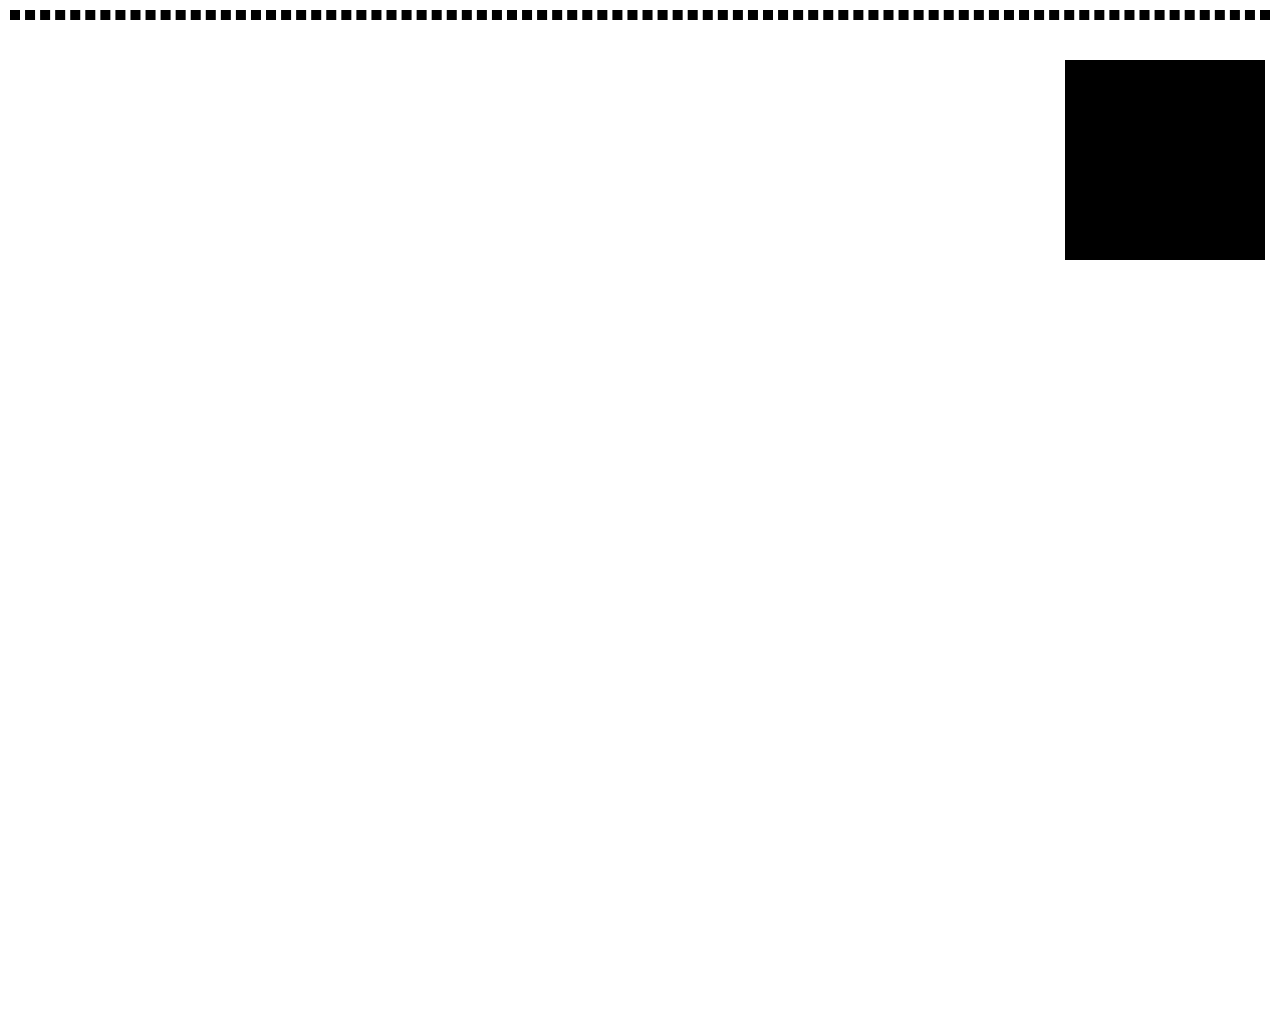
<file: positioning/index.html>
<!DOCTYPE html>
<html lang="en">
<head>
    <meta charset="UTF-8">
    <meta name="viewport" content="width=device-width, initial-scale=1.0">
    <title>Position</title>
    <style>
        *{
            margin:0;
            padding:0;
            box-sizing: border-box;
            font-family: roboto;
        }
        body{
            height:1000px;

        }

        #box{
            max-width: 100%;
            height: auto;
            margin:10px;
            border: 5px dashed;


        }
        
        #square{
            background-color: black;
            width: 200px;
            height: 200px;
            margin:10px;
            position: fixed;
            top:50px;
            right: 5px;

        }

    </style>
</head>
<body>
    <div id="box"></div>
    <div id="square"></div>
</body>
</html>
</file>
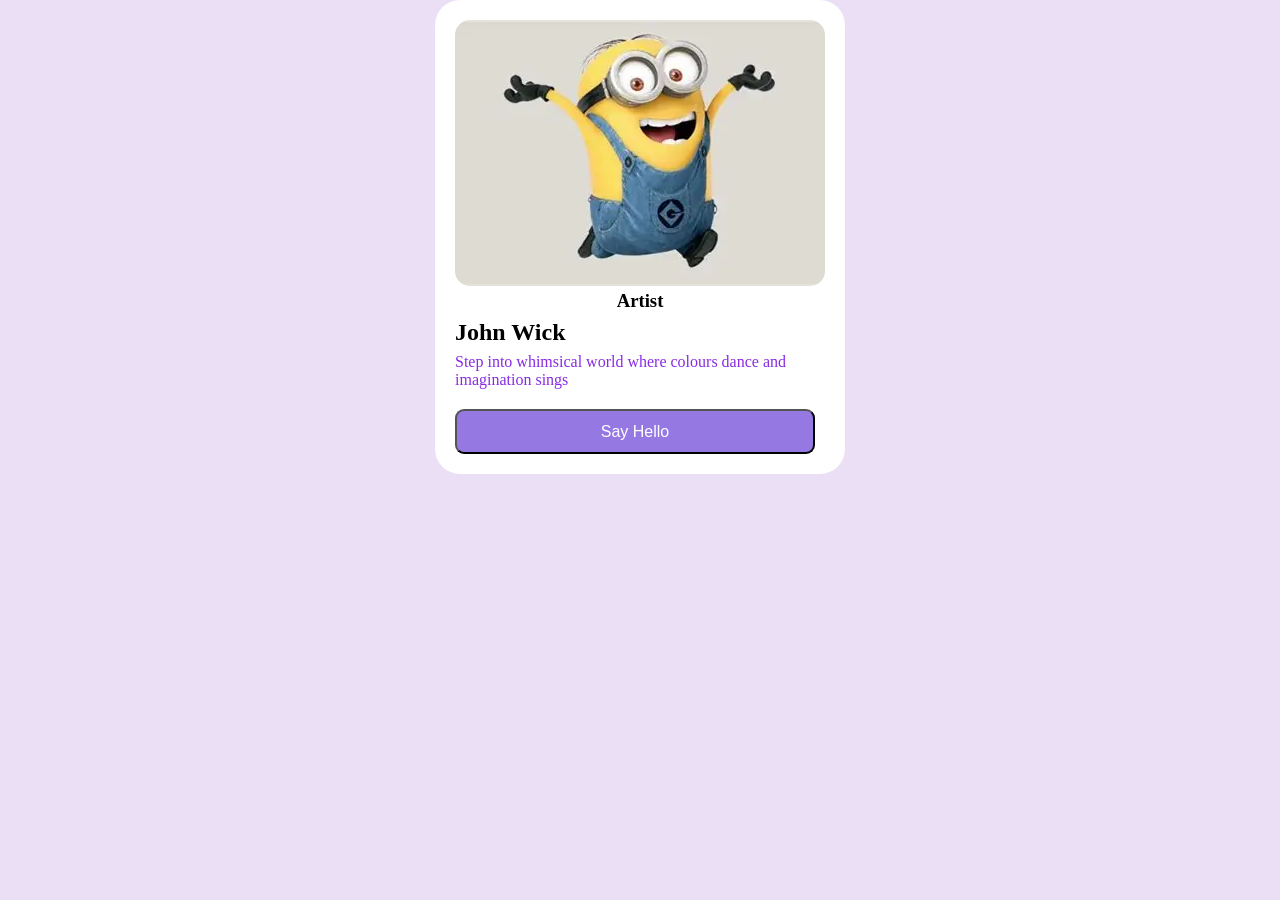
<file: task1/index.html>
<!DOCTYPE html>
<html lang="en">
<head>
    <meta charset="UTF-8">
    <meta name="viewport" content="width=device-width, initial-scale=1.0">
    <title>Profile Card</title>
    <style>
        *{
            padding: 0;
            margin: 0;
            
        }
    </style>
    
</head>
<body style="background-color: rgb(234, 223, 244); display: flex; justify-content: center;">
    <div style=" width: 370px; padding: 20px; background-color: white; border-radius: 25px; font-family: roboto;">
        <img src="bob.jpg"alt="image" style=" border-radius: 15px;">


        <h3 style="text-align: center;">Artist</h3>
        <h2 style="padding: 0; margin: 7px 0;">John Wick</h2>
        <p style="color: blueviolet; margin-bottom: 20px;">Step into whimsical world where colours dance and imagination sings</p>
        <button style="height: 45px; width: 360px;border-radius: 9px; background-color: rgb(150, 120, 227); color: white; font-size: 16px;">Say Hello</button>
    </div>
</body>
</html>
</file>
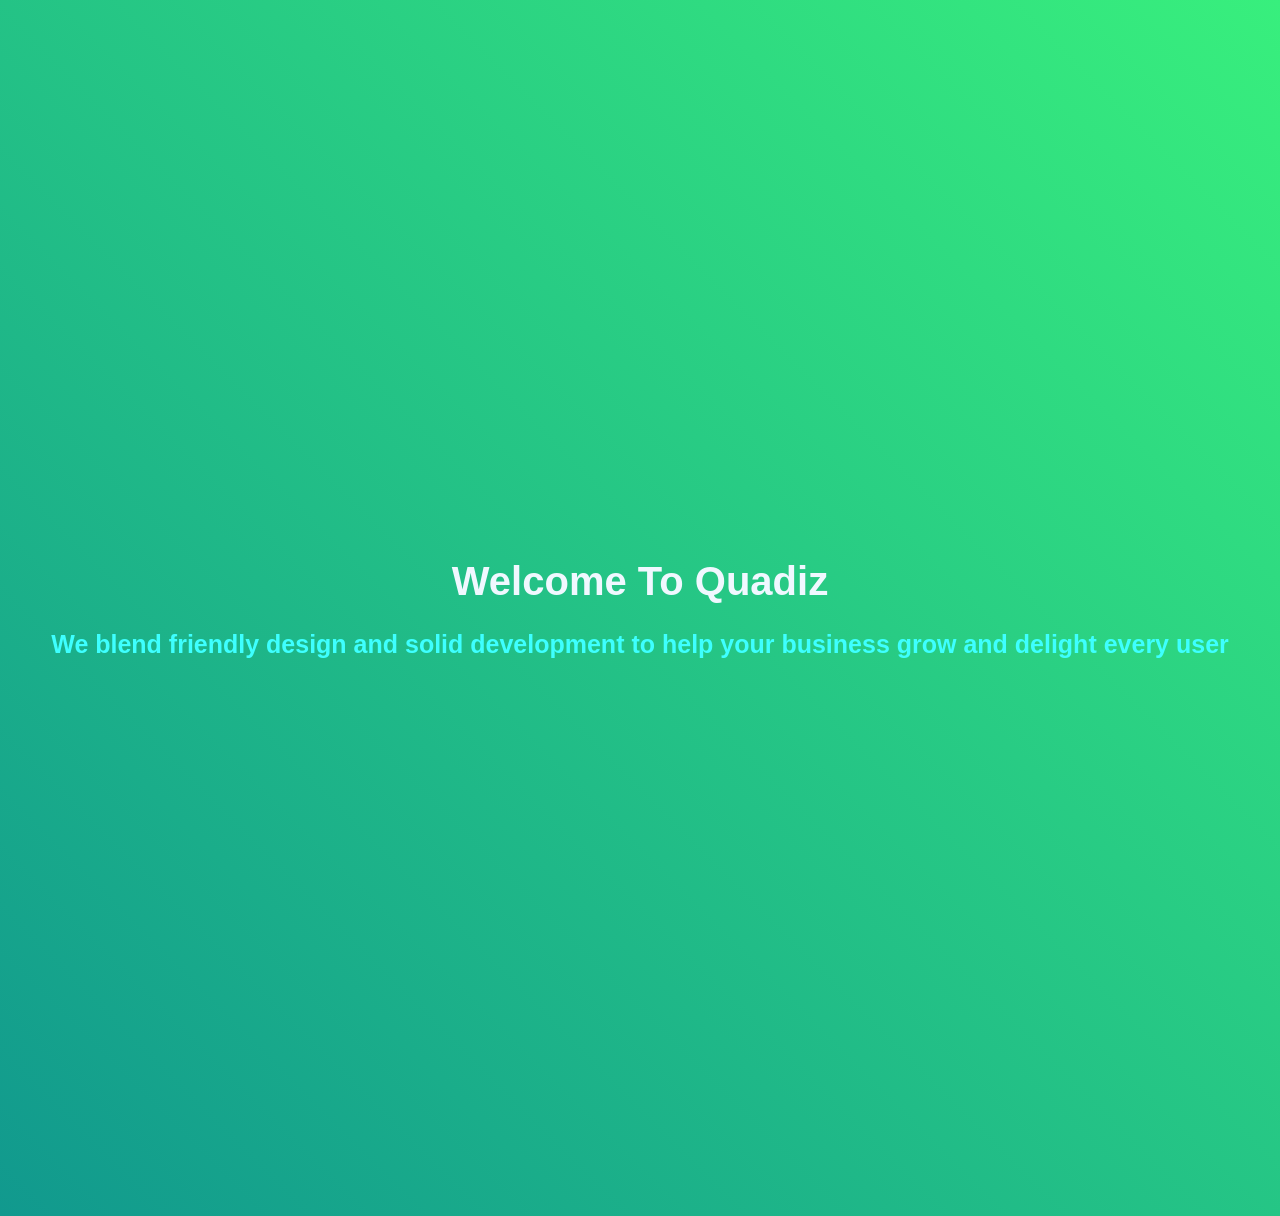
<file: task3/index.html>
<!DOCTYPE html>
<html lang="en">
<head>
    <meta charset="UTF-8">
    <meta name="viewport" content="width=device-width, initial-scale=1.0">
    <title>Banner</title>
    <link rel="stylesheet" type="text/css" href="style.css">
</head>
<body>
    <div>
        <h1>Welcome To Quadiz</h1>
        <h3>We blend friendly design and solid development to help your business grow and delight every user</h3>
    </div>
</body>
</html>
</file>
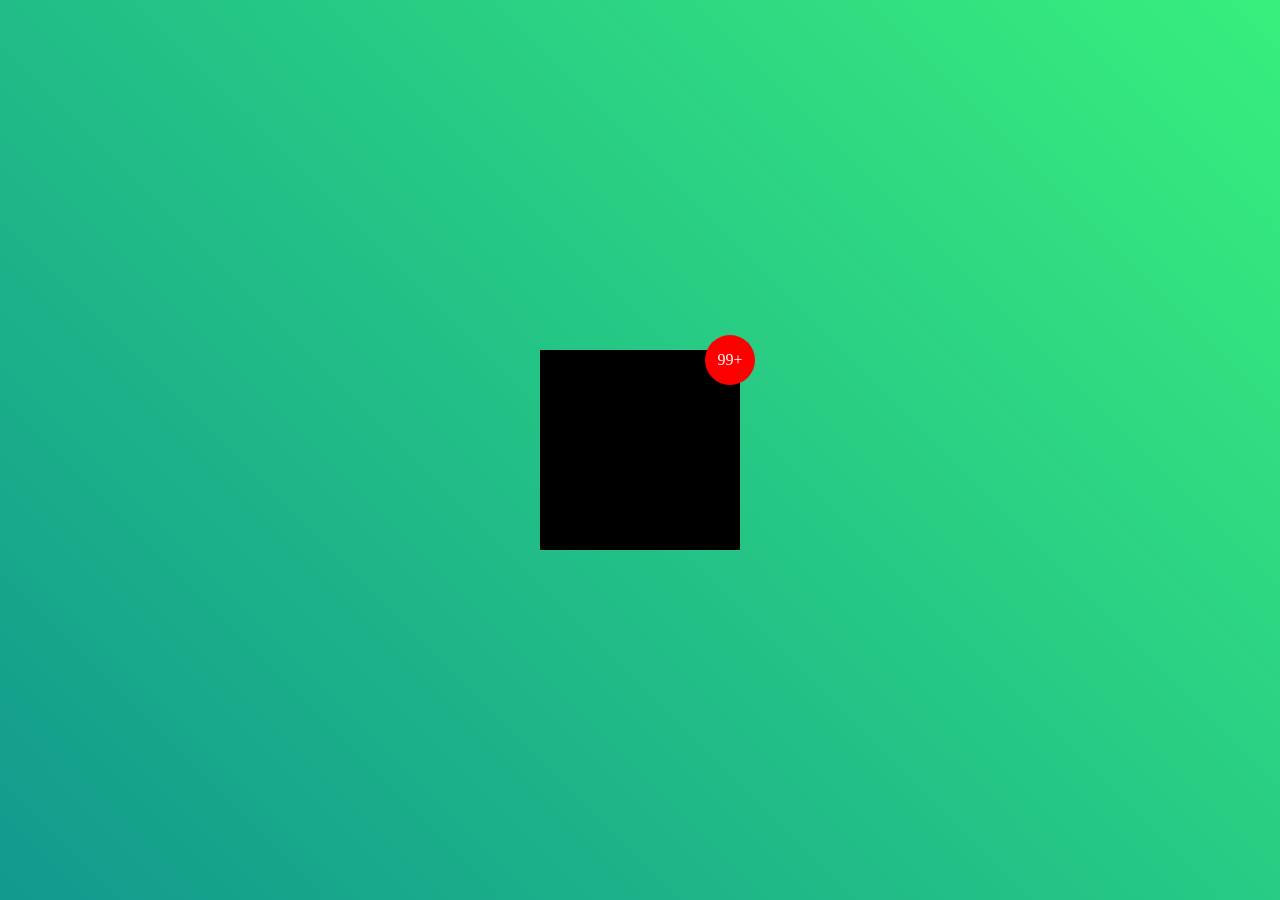
<file: task4/index.html>
<!DOCTYPE html>
<html lang="en">
<head>
    <meta charset="UTF-8">
    <meta name="viewport" content="width=device-width, initial-scale=1.0">
    <title>Positioning Elements</title>

    <style>
        *{
            margin:0;
            padding:0;
            box-sizing: border-box;
    
        }
        body{
            display: flex;
            height: 100vh;
            width: 100vw;
            justify-content: center;
            align-items: center;
            background-image: linear-gradient(45deg,#11998e,#38ef7d)
            
        }
        #square{
            background-color: black;
            width: 200px;
            height: 200px;
            margin:10px;
            position: sticky;
            top: 100px;

        }
        #circle{
            background-color: red;
            width: 50px;
            height:50px;
            color:white;
            padding: 10px;
            display: flex;
            justify-content: center;
            align-items: center;
            border-radius: 100%;
            top: -15px;
            right: -15px;
            position: absolute;


        }
        
    </style>

</head>
<body>
    <div id="square">
    <div id="circle">99+</div>
        
    </div>
</body>
</html>
</file>
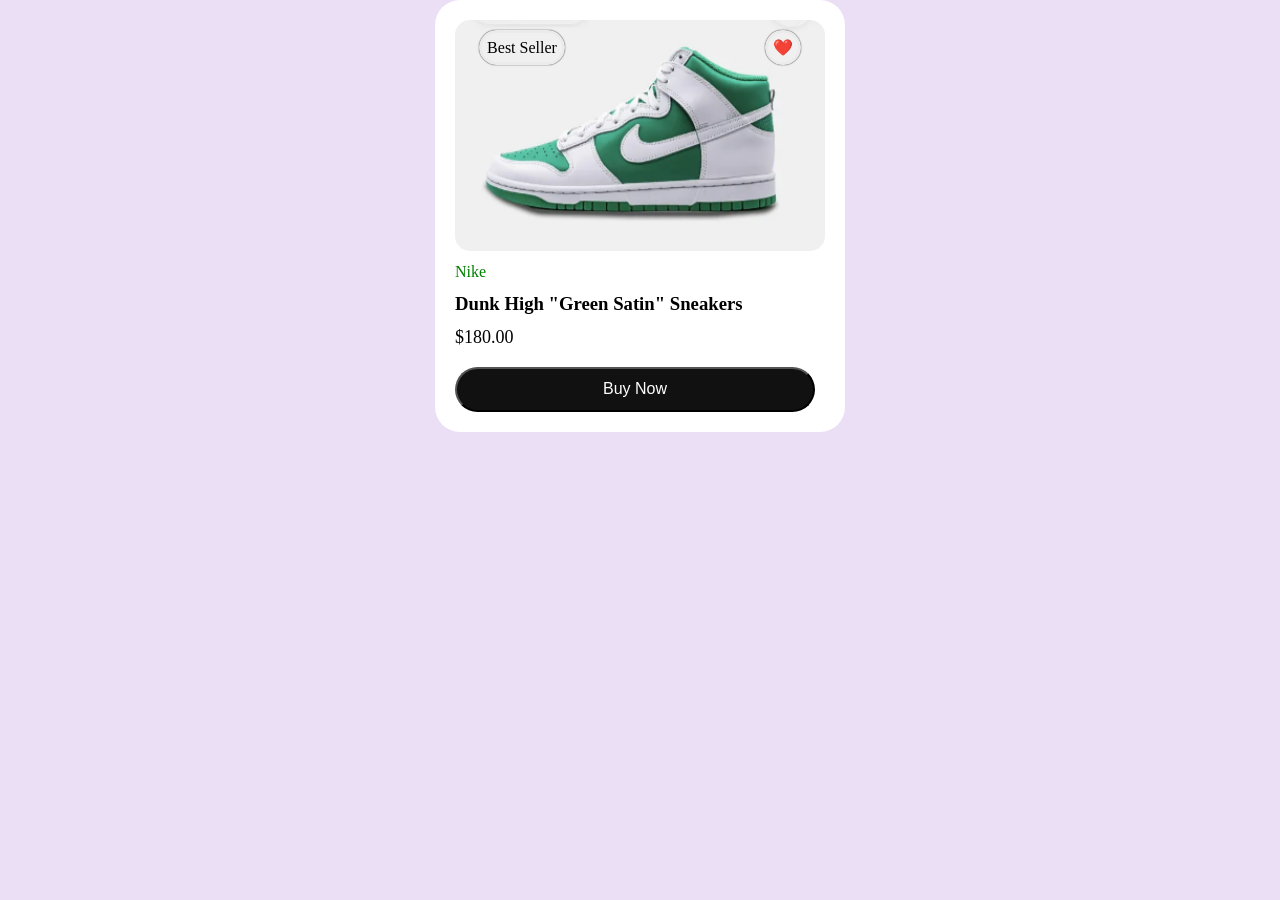
<file: task6/index.html>
<!DOCTYPE html>
<html lang="en">

<head>
    <meta charset="UTF-8">
    <meta name="viewport" content="width=device-width, initial-scale=1.0">
    <title>Another Profile Card</title>
    <style>
        * {
            padding: 0;
            margin: 0;

        }

        body {
            background-color: rgb(234, 223, 244);
            display: flex;
            justify-content: center;
        }


        .shoe {
            width: 370px;
            padding: 20px;
            background-color: white;
            border-radius: 25px;
            font-family: roboto;
            display: flex;
            flex-direction: column;
            gap: 12px;
            position: relative;


        }
        .p1{
            color: green;
        }

        .top{

            width: 370px;
            display: flex;
            flex-direction: row;
            justify-content: center;
            position: absolute;
            top: 30px;
            gap: 200px;
        }
        .top p{
            
            display: flex;
            justify-content: center;
            align-items: center;
            padding: 5px;
            border-radius: 60px;
            border: solid rgb(0, 0, 0, 0.02);
            box-shadow: 0 0 1.2px;
        }
        .btn {
            height: 45px;
            width: 360px;
            border-radius: 25px;
            background-color: rgb(17, 17, 18);
            color: white;
            font-size: 16px;
            margin-top: 7px;
        }

        @media(max-width: 425px){
            .shoe{
                width: 310px;
            }
            .top{
                width: 310px;
                gap:130px
            }
            .btn{
                width: 300px;
            }
        }

    </style>

</head>

<body>
    <div class="shoe">
        <div class="top">
            <p>Best Seller</p>
            <p>❤️</p>
        </div>
        <img src="shoe.png" alt="image" style=" border-radius: 15px;">

        <p class="p1">Nike</p>
        <h3>Dunk High "Green Satin" Sneakers</h3>
        <p style="font-size: large;">$180.00</p>
        
        <button class="btn">Buy Now</button>

    </div>
</body>

</html>
</file>
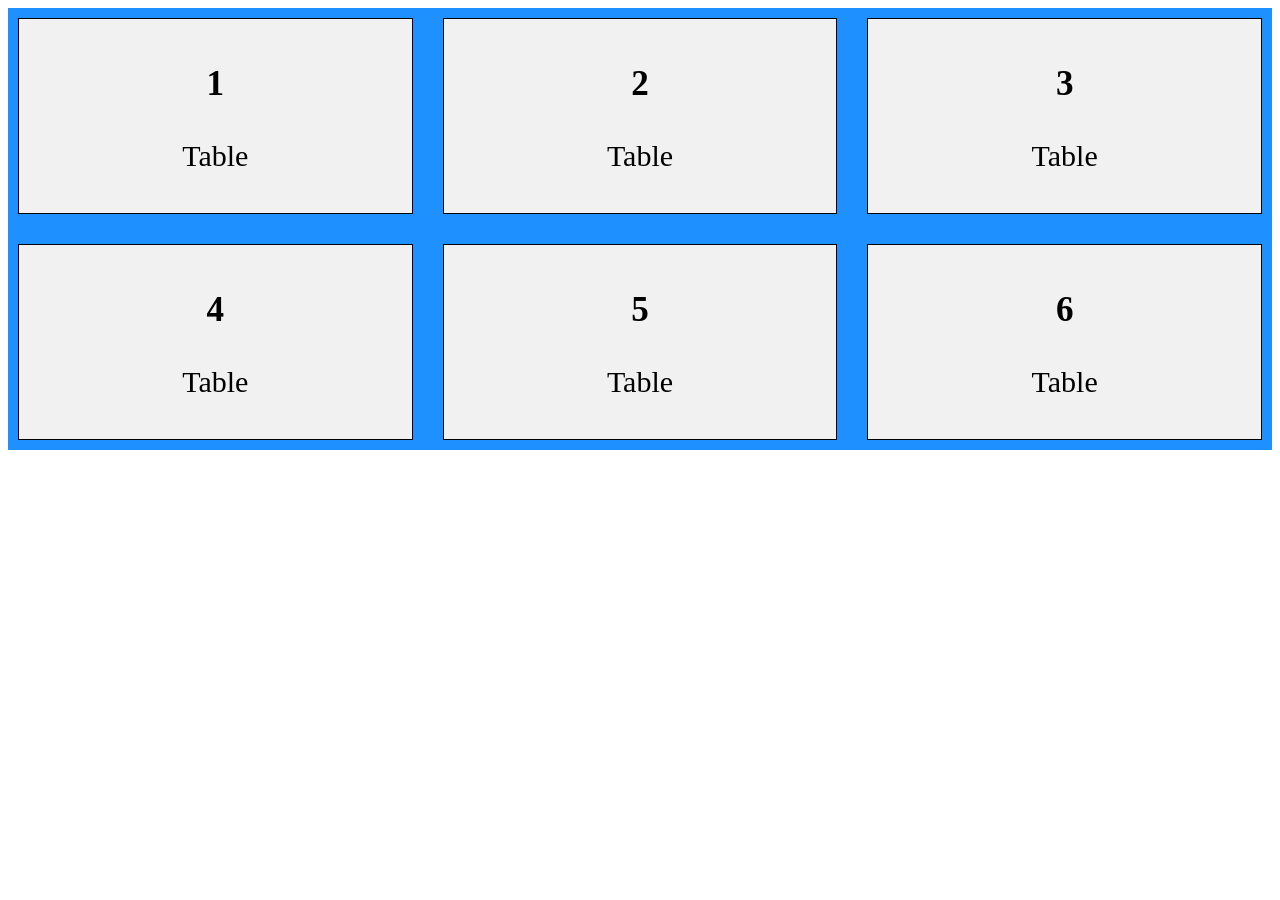
<file: task7/index.html>
<!DOCTYPE html>
<html lang="en">
<head>
    <meta charset="UTF-8">
    <meta name="viewport" content="width=device-width, initial-scale=1.0">
    <title>Document</title>
</head>
<style>
.container {
  display: grid;
  gap:30px;
  grid-template-columns: auto auto auto;
  background-color: dodgerblue;
  padding: 10px;
  
}
.container div {
  background-color: #f1f1f1;
  border: 1px solid black;
  padding: 10px;
  font-size: 30px;
  text-align: center;

}

@media(max-width: 768px){
    .container{
        grid-template-columns: auto auto;
        color: green;
        background-color: bisque;
    }
}
@media(max-width: 425px){
    .container{
        grid-template-columns: auto;
        background-color: aqua;
        color: black;
    }
}

</style>
<body>
    <div class="container">
  <div>
    <h3>1</h3>
    <p>Table</p>    
</div>
  <div><h3>2</h3>
    <p>Table</p> </div>
  <div><h3>3</h3>
    <p>Table</p> </div>
  <div><h3>4</h3>
    <p>Table</p> </div>
  <div><h3>5</h3>
    <p>Table</p> </div>
  <div><h3>6</h3>
    <p>Table</p> </div>
</div>
</body>
</html>
</file>
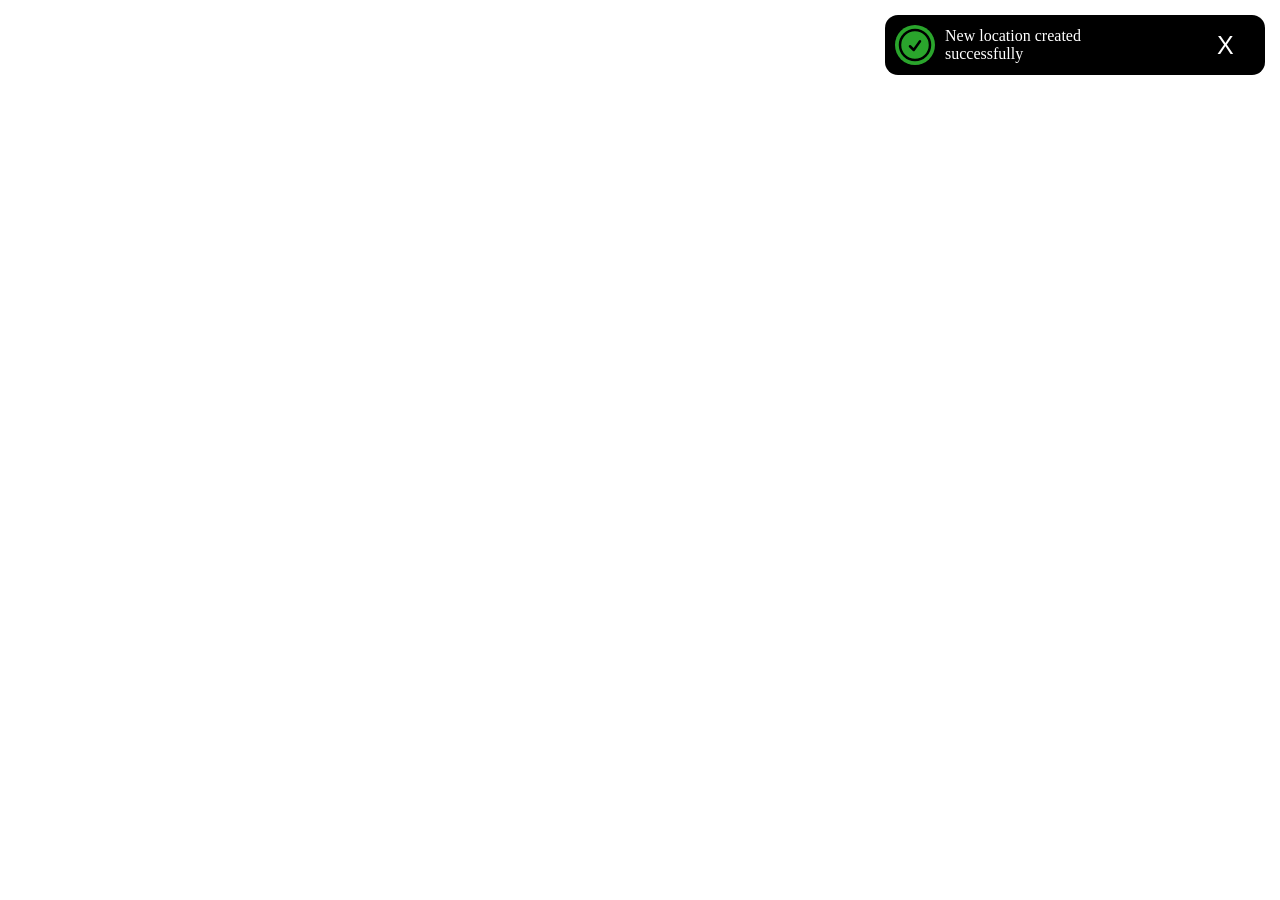
<file: task8/index.html>
<!DOCTYPE html>
<html lang="en">

<head>
    <meta charset="UTF-8">
    <meta name="viewport" content="width=device-width, initial-scale=1.0">
    <title>Toast Notification</title>

    <style>
        .toast{
            position: fixed;
            top: 15px;
            right: 15px;
            display: flex;
            align-items: center;
            gap: 10px;
            background-color: black;
            padding: 10px;
            border-radius: 13px;
            /* box-shadow: 5px 5px; */
            width: 360px;
            

        }

        .icon{

            border-radius: 50%;
            width: 40px;
            height: 40px;
            background-color: rgb(42, 165, 44);
     

        }

        .message p{
            color: white;
            margin:0;
            padding:0;
        }

        .button {
            background-color: black;
            color: white;
            stroke-opacity: 0%;
            border: none;
            font-size: 25px;
            margin-left: 120px;
        }

        @media(max-width:425px){
            .toast{
                max-width:100%;
            }
        }

    </style>
</head>

<body>
    <div class="toast">

        <div class="icon"><svg xmlns="http://www.w3.org/2000/svg" fill="none" viewBox="0 0 24 24" stroke-width="1.5"
                stroke="currentcolor" class="size-4">
                <path stroke-linecap="round" stroke-linejoin="round"
                    d="M9 12.75 11.25 15 15 9.75M21 12a9 9 0 1 1-18 0 9 9 0 0 1 18 0Z" />
            </svg>
        </div>

        <div class="message">
            <p>New location created</p>
            <p>successfully</p>
        </div>

        <button class="button">X</button>

    </div>

</body>

</html>
</file>
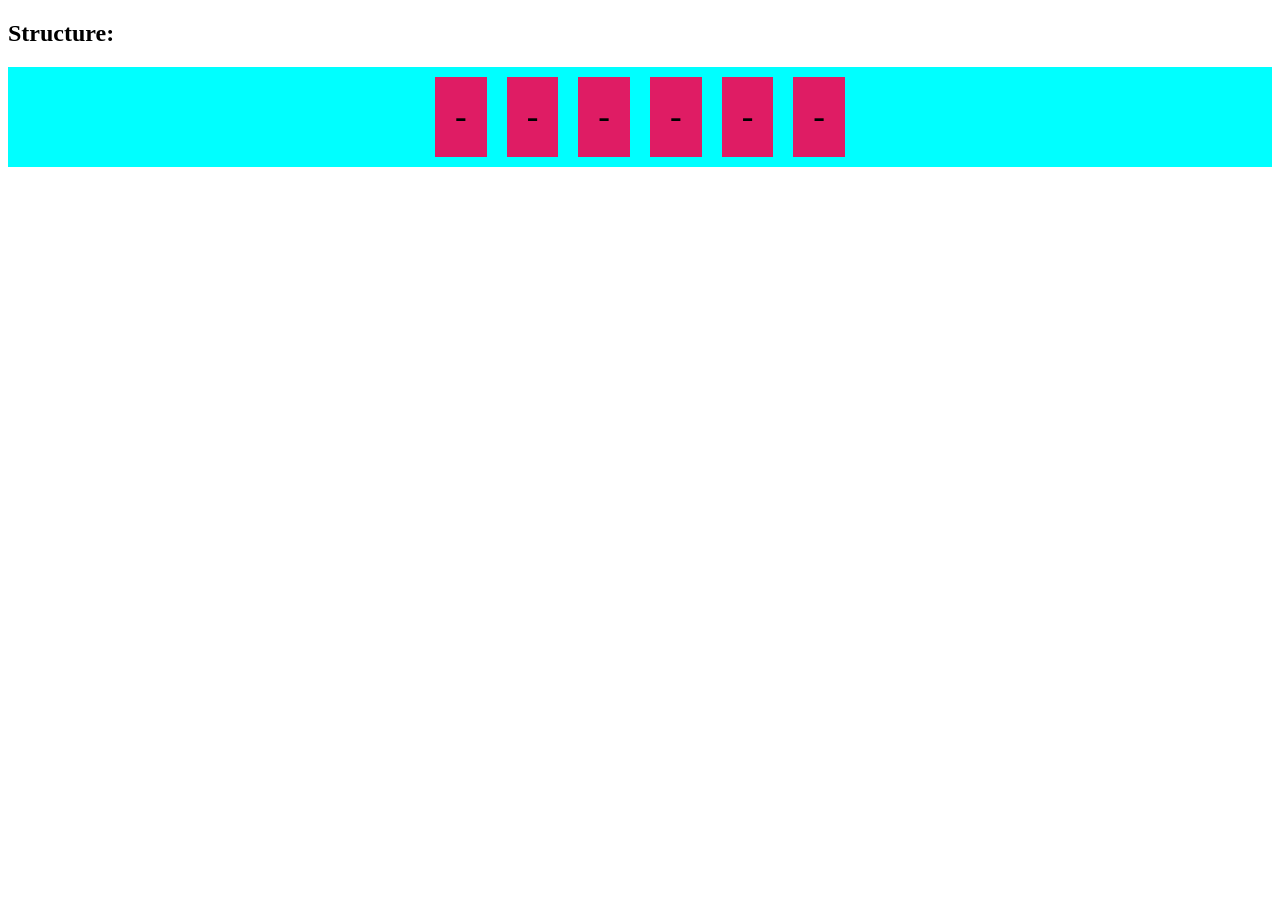
<file: task1/task2/index.html>
<!DOCTYPE html>
<html lang="en">
<head>
    <meta charset="UTF-8">
    <meta name="viewport" content="width=device-width, initial-scale=1.0">
    <title>Flexbox</title>

    <style>

        .container{
            display: flex;
            background-color: aqua;
            flex-wrap: wrap;
            flex-direction: row;
            justify-content: center;
            height: auto;
            align-items: center;

        }

        .container div{
            font-size: 35px;
            margin: 10px;
            padding: 20px;
            max-width: 100%;
            background-color: rgb(223, 28, 100);
            text-align: center;
        }

    </style>
</head>
<h2>Structure:</h2>
<body>
    <div class="container">
        <div>-</div>
        <div>-</div>
        <div>-</div>
        <div>-</div>
        <div>-</div>
        <div>-</div>

    </div>
</body>
</html>
</file>
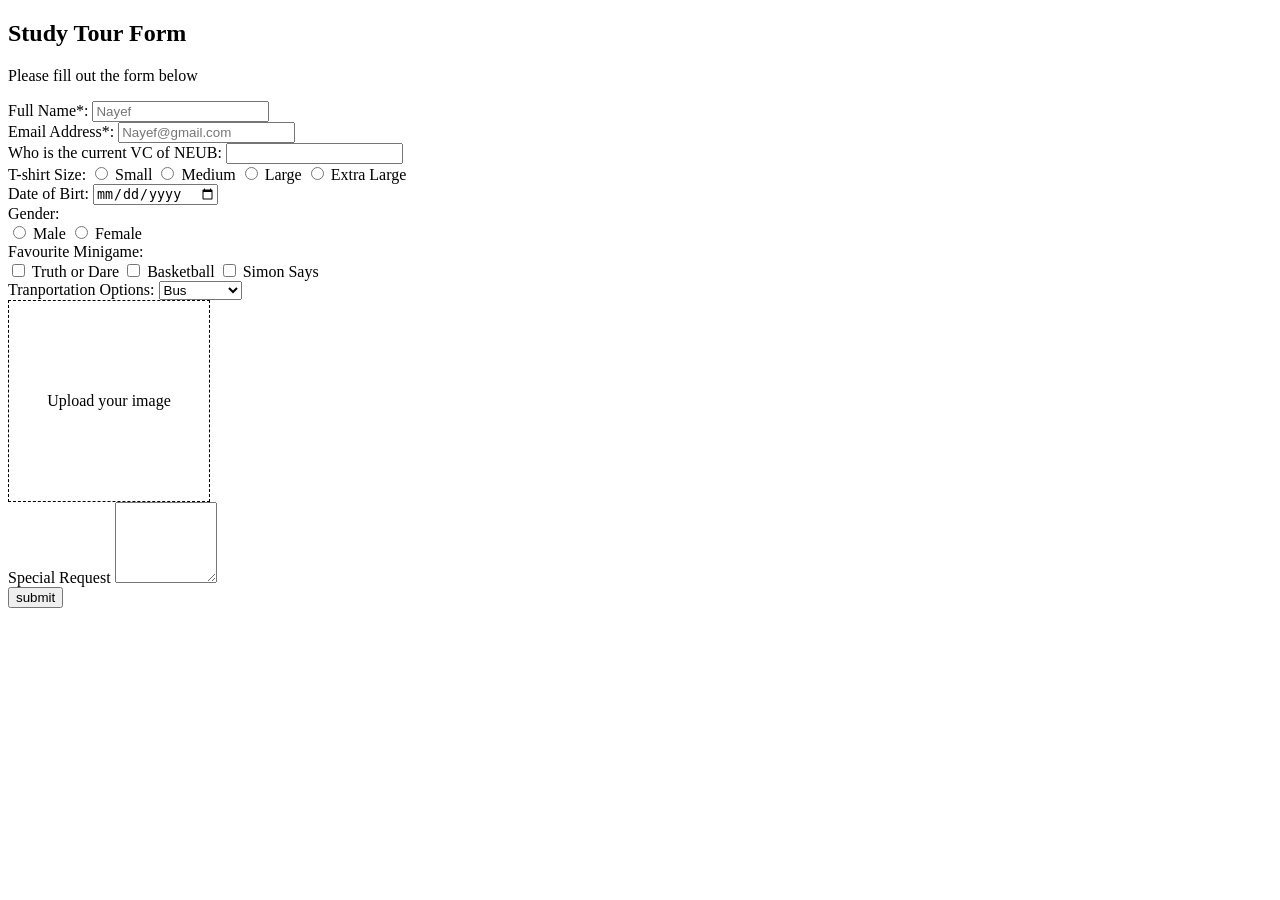
<file: task1.html>
<!DOCTYPE html>
<html lang="en">
<head>
    <meta charset="UTF-8">
    <meta name="viewport" content="width=device-width, initial-scale=1.0">
    <title>Study Tour Form</title>
</head>
<body>
    <div>
        <h2>Study Tour Form</h2>

        <p>
            Please fill out the form below
        </p>
    </div>

    <form>
        <div>
            <label for="">
                Full Name*:
            </label>
            <input type="text" id="" placeholder="Nayef" required><br>
        </div>

        <div>
            <label for="">
                Email Address*:
            </label>
            <input type="email" id="" placeholder="Nayef@gmail.com" required><br>
        </div>

        <div>
            <label for="">
                Who is the current VC of NEUB:
            </label>
            <input type="text" pattern="\+8801[3-9][0-9]{8}" required><br>
        </div>

        <div>
            <label for="">
                T-shirt Size:
            </label>
            <!--Radio-->
            <input type="radio" name="size" value="S" id="sizeS">
            <label for="sizeS">Small</label>

            <input type="radio" name="size" value="M" id="sizeM">
            <label for="sizeM">Medium</label>
            
            <input type="radio" name="size" value="L" id="sizeL">
            <label for="sizeL">Large</label>

            <input type="radio" name="size" value="XL" id="sizeXL">
            <label for="sizeXL">Extra Large</label>
        </div>

        <div>
            <label for="">
                Date of Birt:
            </label>
            <input type="date" id="" required><br>
        </div>

        <div>
            <label for="">
                Gender:
            </label>

            <div>
                <input type="radio" name="size" value="S" id="sizeS">
                <label for="sizeS">Male</label>

                <input type="radio" name="size" value="M" id="sizeM">
                <label for="sizeM">Female</label>
            </div>

            <div>
                <label for="">
                    Favourite Minigame:
                </label>

                <div>
                    <input type="checkbox" name="size" value="S" id="sizeS">
                    <label for="sizeS">Truth or Dare</label>

                    <input type="checkbox" name="size" value="M" id="sizeM">
                    <label for="sizeM">Basketball</label>

                    <input type="checkbox" name="size" value="L" id="sizeL">
                    <label for="sizeL">Simon Says</label>
                </div>

            </div>

            <div>
                <label for="">
                    Tranportation Options:
                </label>
                <select name="" id="">
                    <option value="">Bus</option>
                    <option value="">Truck</option>
                    <option value="">Train</option>
                    <option value="">Aeroplane</option>
                </select>

            </div>
            
            <div>
            <label for="profilepic" style="display: flex; flex-direction: column; align-items: center; justify-content: center; border: 1px dashed black; width: 200px; height: 200px;">
                <p>Upload your image</p>
            </label>
            
            <input type="file" accept="image/png" id="profilepic" hidden />
            </div>
            
            <div>
                <label for="">
                    Special Request
                </label>

                <textarea name="" id="" cols="10" rows="5"></textarea>
            </div>

            <input type="submit" value="submit">
            
    </form>
</body>
</html>
</file>
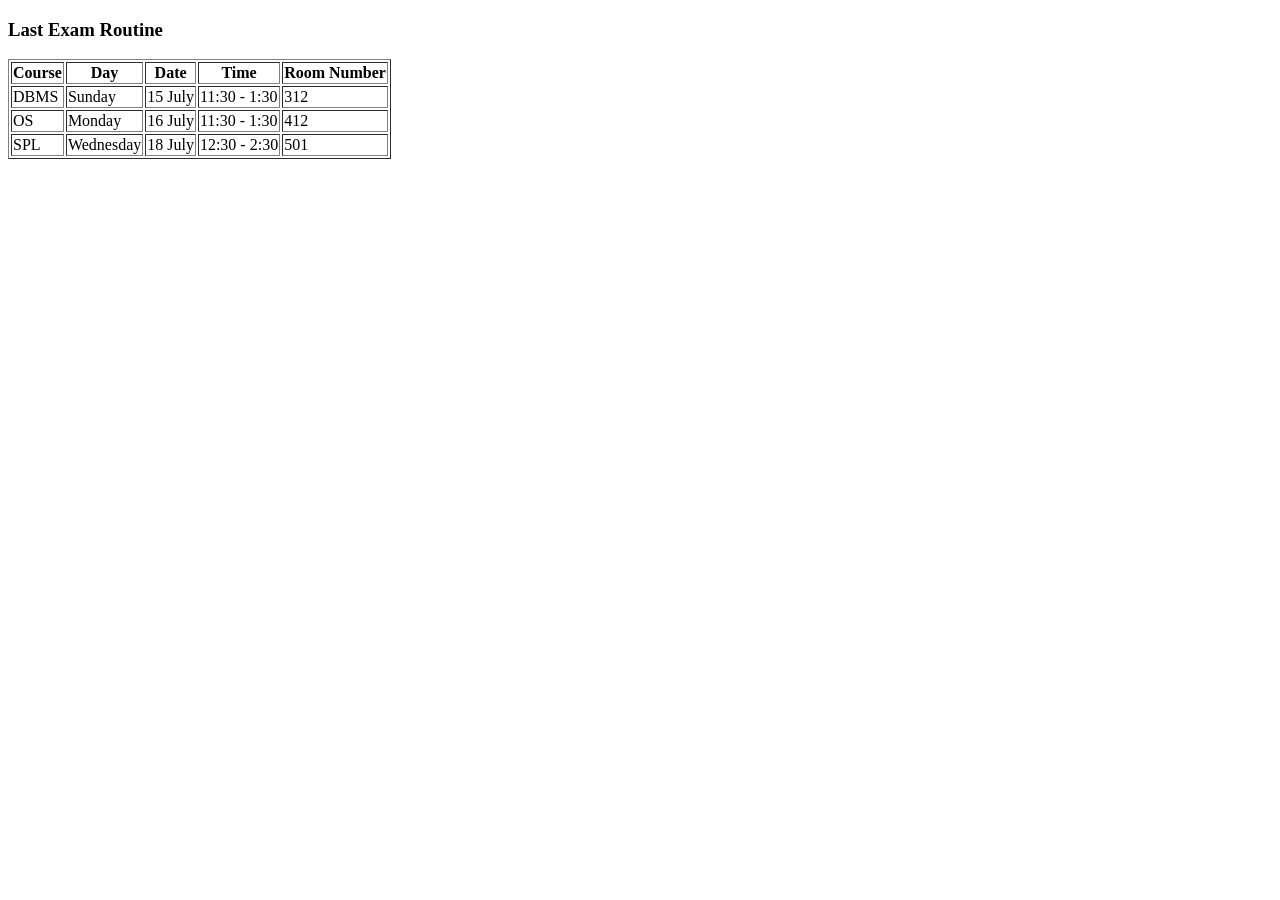
<file: task2.html>
<!DOCTYPE html>
<html lang="en">
<head>
    <meta charset="UTF-8">
    <meta name="viewport" content="width=device-width, initial-scale=1.0">
    <title>Last Exam Routine</title>
</head>


<body>
    <div>
        <h3>Last Exam Routine</h3>


        <table border="1">
        <tr>
            <th>Course</th>
            <th>Day</th>
            <th>Date</th>
            <th>Time</th>
            <th>Room Number</th>
        </tr>
        <tr>
            <td>DBMS</td>
            <td>Sunday</td>
            <td>15 July</td>
            <td>11:30 - 1:30</td>
            <td>312</td>
        </tr>
        <tr>
            <td>OS</td>
            <td>Monday</td>
            <td>16 July</td>
            <td>11:30 - 1:30</td>
            <td>412</td>
        </tr>

         <tr>
            <td>SPL</td>
            <td>Wednesday</td>
            <td>18 July</td>
            <td>12:30 - 2:30</td>
            <td>501</td>
        </tr>

        </table>

    </div>
</body>
</html>
</file>
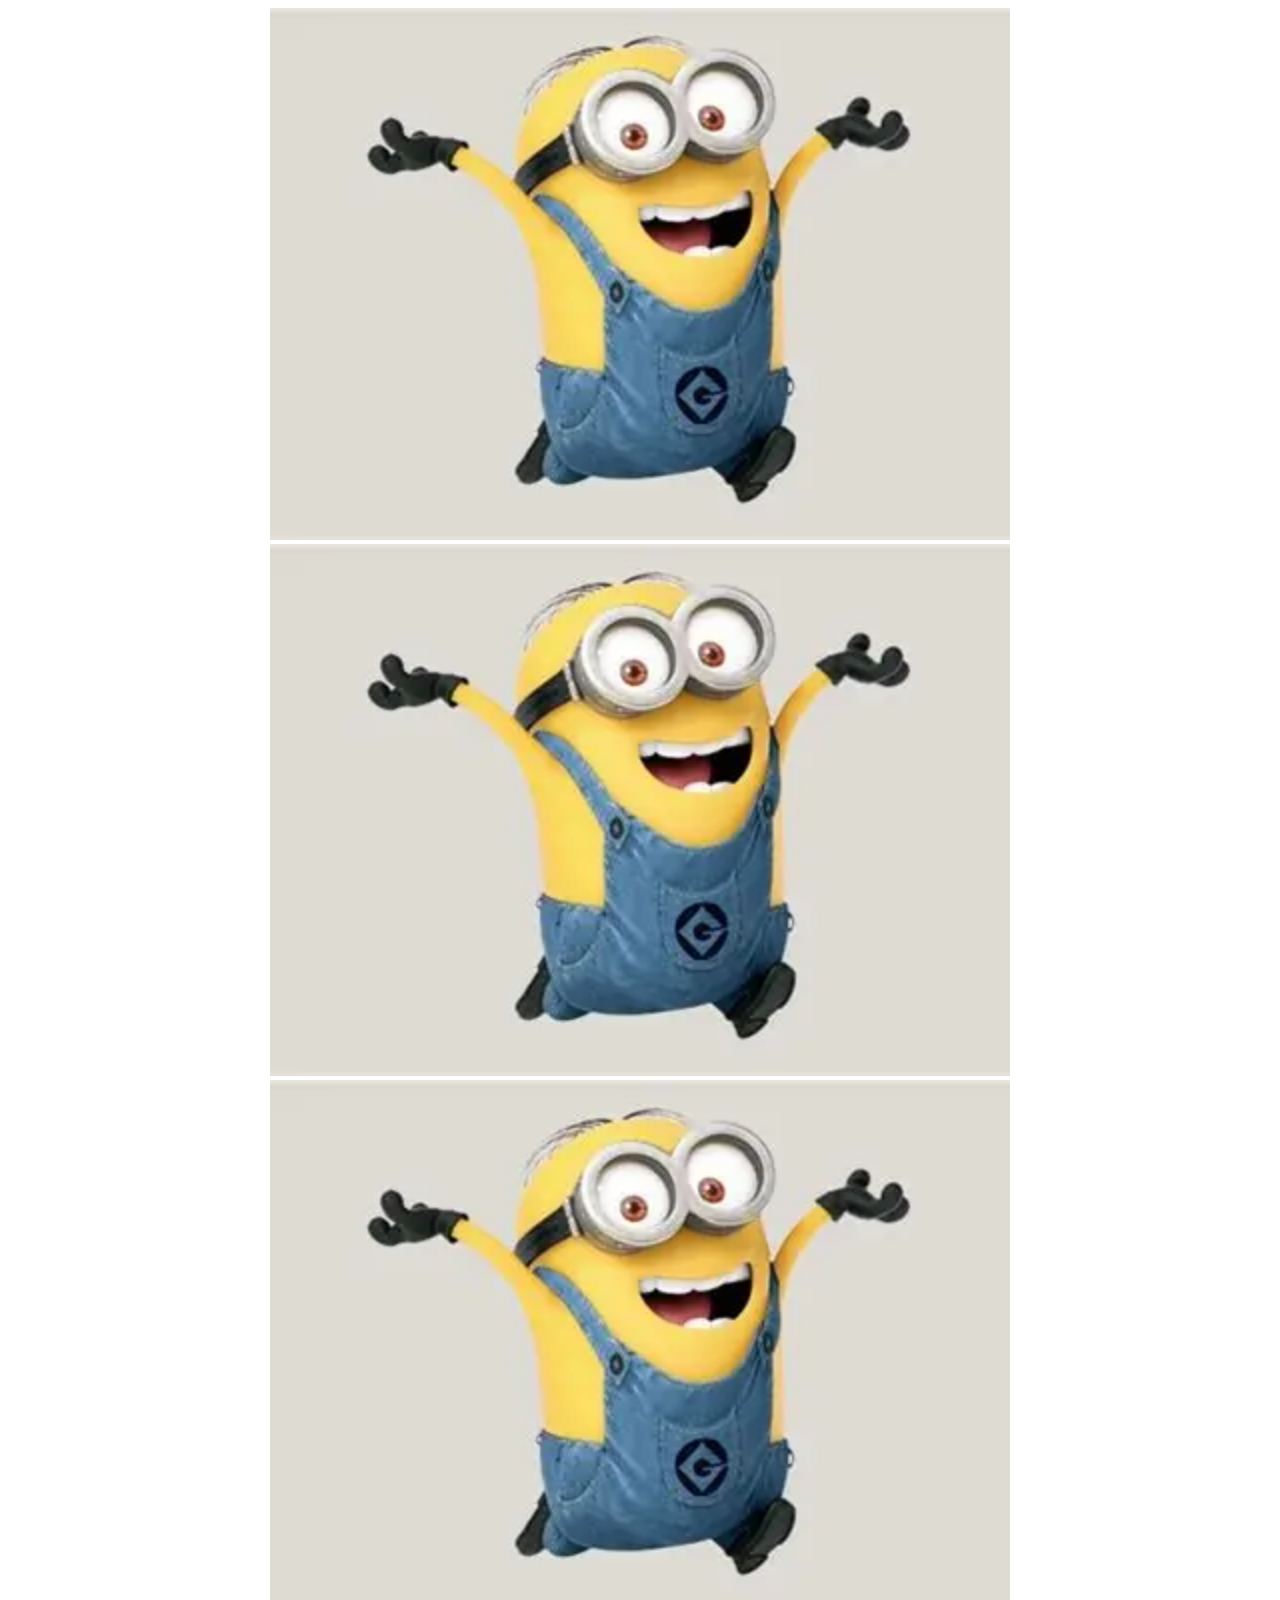
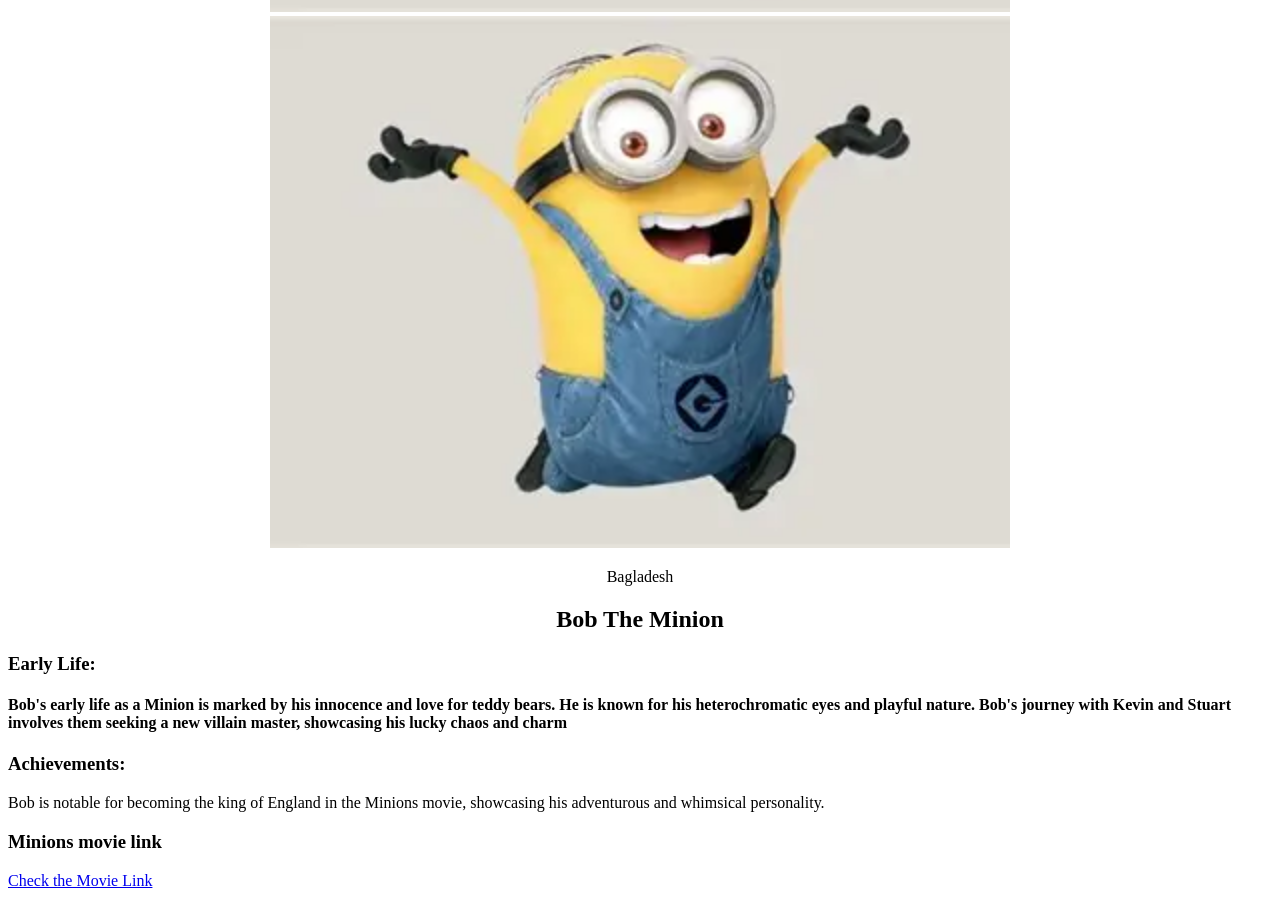
<file: task3.html>
<!DOCTYPE html>
<html lang="en">
<head>
    <meta charset="UTF-8">
    <meta name="viewport" content="width=device-width, initial-scale=1.0">
    <title>Bob The Minion</title>
</head>

<body>
    <center>
    <img src="bob.jpg" alt="Bob's image" width="740px" height="532px">
    <img src="bob.jpg" alt="Bob's image" width="740px" height="532px">
    <img src="bob.jpg" alt="Bob's image" width="740px" height="532px">
    <img src="bob.jpg" alt="Bob's image" width="740px" height="532px">

    <p id="para1">Bagladesh</p>

    
    <h2>Bob The Minion</h2>
    </center>

    <h3>Early Life:</h3>
    <h4>Bob's early life as a Minion is marked by his innocence and love for teddy bears. He is known for his heterochromatic eyes and playful nature. Bob's journey with Kevin and Stuart involves them seeking a new villain master, showcasing his lucky chaos and charm</h4>
    
    <h3>Achievements:</h3>
    <p>Bob is notable for becoming the king of England in the Minions movie, showcasing his adventurous and whimsical personality. </p>

    <h3>Minions movie link</h3>
    <p><a href="https://youtu.be/Ncz-bUhpui8?si=m9yYRC8h1vuuCnml">Check the Movie Link </a></p>
    

</body>
</html>
</file>
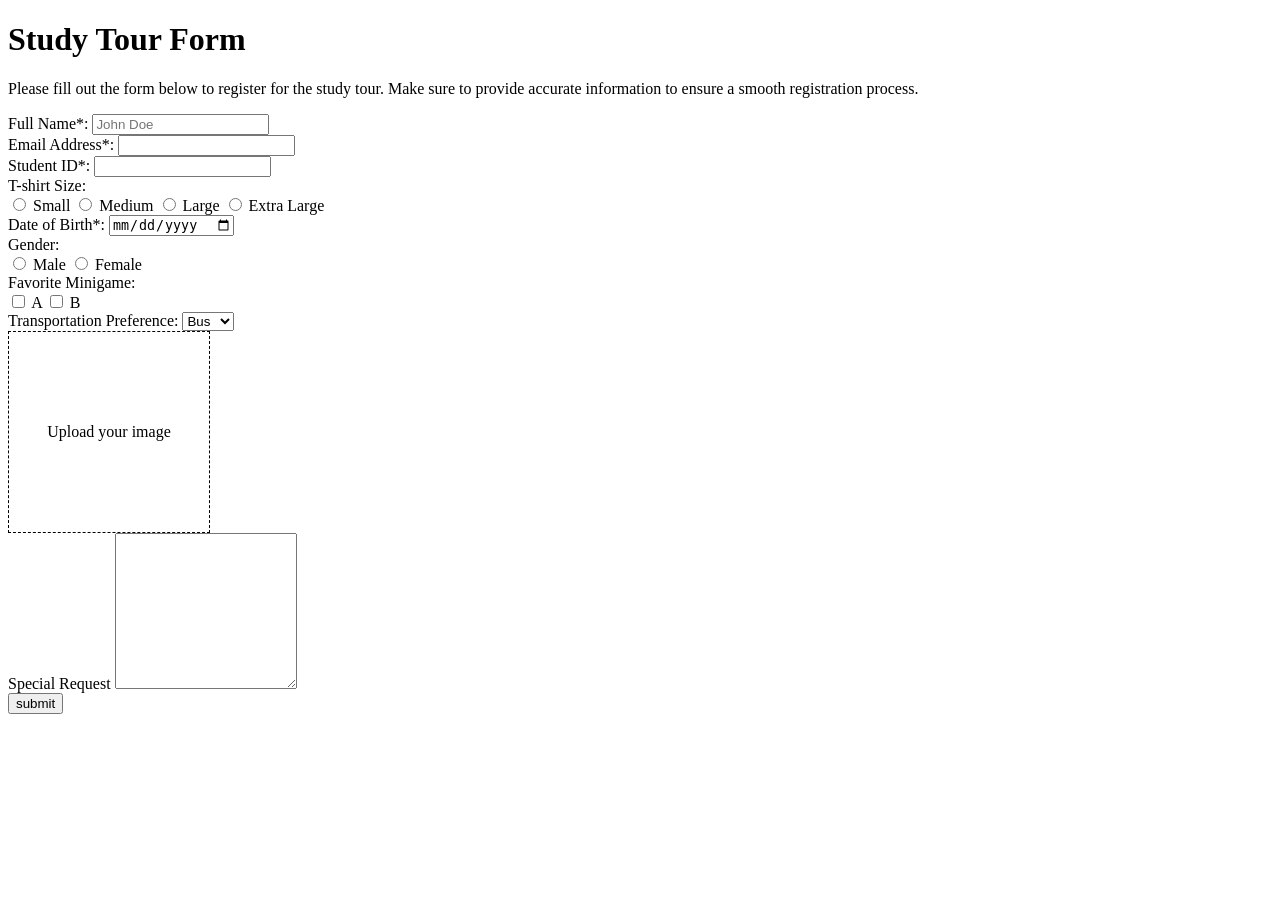
<file: taskm.html>
<!DOCTYPE html>
<html lang="en">

<head>
    <meta charset="UTF-8">
    <meta name="viewport" content="width=device-width, initial-scale=1.0">
    <title>task1</title>
</head>

<body>

    <div>
        <h1>Study Tour Form</h1>

        <p>
            Please fill out the form below to register for the study tour. Make sure to provide accurate information to
            ensure a smooth registration process.
        </p>

    </div>


    <form>
        <div>
            <label for="">
                Full Name*:
            </label>
            <input type="text" id="" placeholder="John Doe" required><br>
        </div>

        <div>
            <label for="">
                Email Address*:
            </label>
            <input type="email" placeholder="" id="" required><br>
        </div>

        <div>
            <label for="">
                Student ID*:
            </label>
            <input type="number" minlength="14" maxlength="16" required><br>
        </div>

        <div>
            <label for="">
                T-shirt Size:
            </label>
            <!-- Radio -->
            <div>
                <input type="radio" name="size" value="S" id="sizeS">
                <label for="sizeS">Small</label>

                <input type="radio" name="size" value="M" id="sizeM">
                <label for="sizeM">Medium</label>

                <input type="radio" name="size" value="L" id="sizeL">
                <label for="sizeL">Large</label>

                <input type="radio" name="size" value="XL" id="sizeXL">
                <label for="sizeXL">Extra Large</label>
            </div>

            <div>
                <label for="">
                    Date of Birth*:
                </label>
                <input type="date" id="" required><br>
            </div>


            <div>
                <label for="">
                    Gender:
                </label>

                <div>
                    <input type="radio" name="size" value="S" id="sizeS">
                    <label for="sizeS">Male</label>

                    <input type="radio" name="size" value="M" id="sizeM">
                    <label for="sizeM">Female</label>
                </div>

            </div>

            <div>
                <label for="">
                    Favorite Minigame:
                </label>

                <div>
                    <input type="checkbox" name="size" value="S" id="sizeS">
                    <label for="sizeS">A</label>

                    <input type="checkbox" name="size" value="M" id="sizeM">
                    <label for="sizeM">B</label>
                </div>

            </div>

            <div>
                <label for="">
                    Transportation Preference:
                </label>

                <select name="" id="">
                    <option value="">Bus</option>
                    <option value="">Train</option>
                    <option value="">Car</option>
                </select>

            </div>



            <label for="profPic" style="display: flex; flex-direction: column; align-items: center; justify-content: center; border: 1px
                dashed black; width: 200px; height: 200px;">
                <p> Upload your image</p>
            </label>
            <input type="file" accept="image/png" id="profPic" hidden />

            <div>
                <label for="">
                    Special Request
                </label>

                <textarea name="" id="" cols="20" rows="10"></textarea>

            </div>




            <input type="submit" value="submit">

    </form>



    </form>
</body>

</html>
</file>
<file: task3/style.css>
body {
    background-image: linear-gradient(45deg,#11998e,#38ef7d);
    height: 1200px;
    display: flex;
    justify-content: center; 
    align-items: center;     
    text-align: center;

}

h1{
    color: aliceblue;
    text-align: center;
    font-size: 40px;
    font-family: 'Gill Sans', 'Gill Sans MT', Calibri, 'Trebuchet MS', sans-serif;
}

h3{
    color: rgb(62, 255, 255);
    text-align: center;
    font-size: 25px;
    font-family: 'Trebuchet MS', 'Lucida Sans Unicode', 'Lucida Grande', 'Lucida Sans', Arial, sans-serif;
}
</file>
